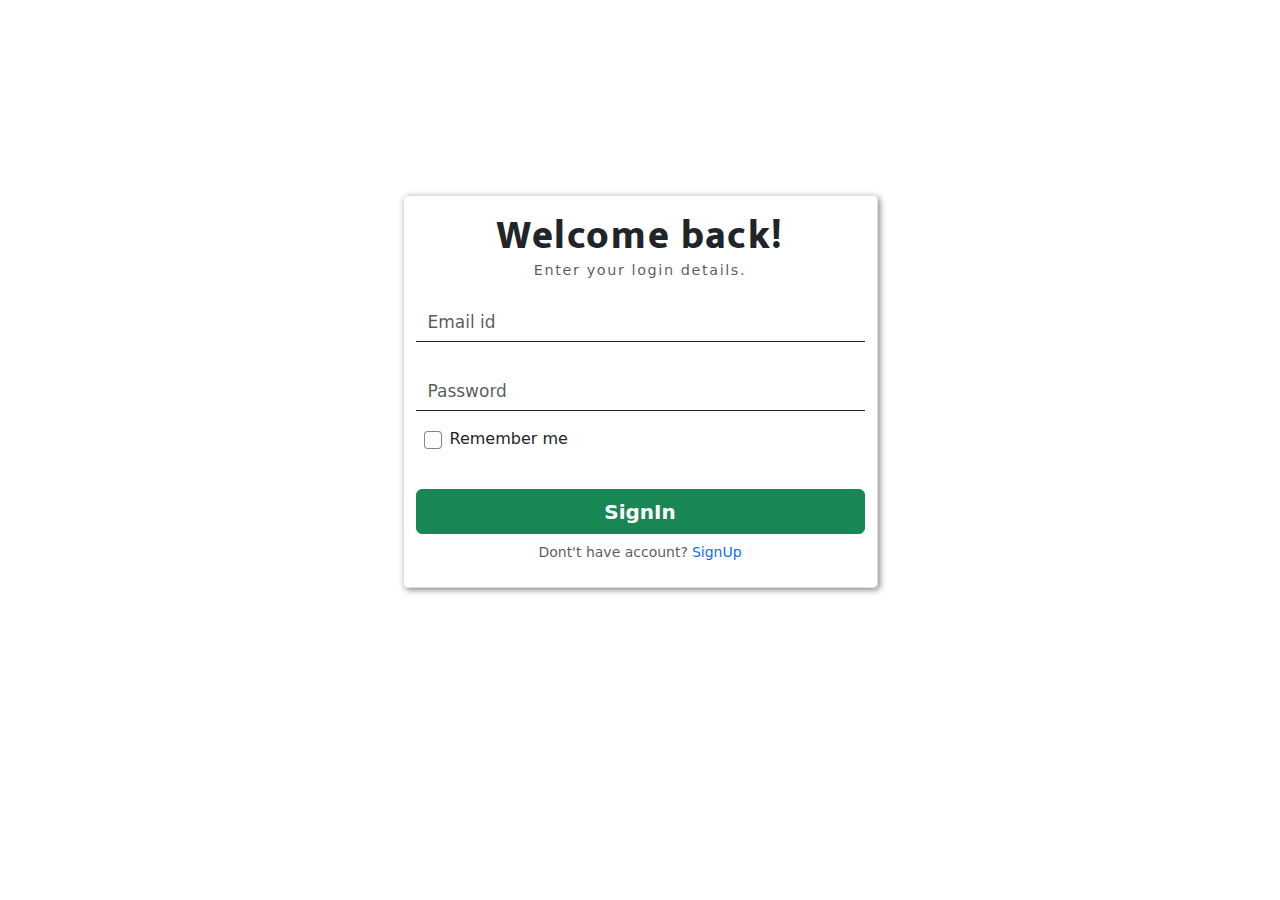
<file: index.html>
<!DOCTYPE html>
<html lang="en">
<head>
    <meta charset="UTF-8">
    <meta name="viewport" content="width=device-width, initial-scale=1.0">
    <title>Document</title>
    <link rel="preconnect" href="https://fonts.googleapis.com">
    <link rel="preconnect" href="https://fonts.gstatic.com" crossorigin>
    <link href="https://fonts.googleapis.com/css2?family=Archivo+Black&family=Exo:ital,wght@0,100..900;1,100..900&family=Mukta:wght@200;300;400;500;600;700;800&family=Playwrite+CU:wght@100..400&family=Rubik+Mono+One&family=Sixtyfour+Convergence&family=Titillium+Web:ital,wght@0,200;0,300;0,400;0,600;0,700;0,900;1,200;1,300;1,400;1,600;1,700&display=swap" rel="stylesheet">

    <link href="https://cdn.jsdelivr.net/npm/bootstrap@5.3.3/dist/css/bootstrap.min.css" rel="stylesheet" >
    <link rel="stylesheet" href="./style.css">
</head>
<body>

    <div class="container">
        <div class="row justify-content-center  ">
            <div class="col-11 col-sm-11 col-md-8 col-lg-6 col-xl-5 col-xxl-4 border">
                <form name="myform" class="form">
                    <fieldset>
                        <div class="text-center">
                            <h2 class="legend mb-0 mt-3 ">Welcome back!</h2>
                            <p class="details mb-3 mt-0 form-text">Enter your login details.</p>
                        </div>
                        
                        <div class="mb-4"> 
                            <input type="email" id="u_name" class="form-control emailbox"  placeholder="Email id" name="ur_email">
    
                            <div class="emailalert text-decoration-none ms-2 " id="emailalert"></div>
                        </div>

                        <div class="mb-3">
                            
                            <input type="password" id="u_pass" class="form-control"  placeholder="Password" name="ur_pass">

                            <div class="passalert text-decoration-none ms-1 mb-2 " id="passalert"></div>
                            
                        </div>

                        <div class="mb-3">
                            <input type="checkbox" class="form-check-input ms-2 mb-4" id="remember"><label class="form-check-label ms-2" for="remember">Remember me</label>
                        </div>

                        <div class="mb-1 buttonclass buttonclass1 ">
                            <button class="btn btn-success login" >SignIn</button>
                        </div>

                        <div class="mb-2 buttonclass form-text mt-2">
                            <p>Dont't have account?<a href="./register/register.html" class="text-decoration-none ms-1">SignUp</a></p>
                        </div>
                    </fieldset>
                </form>
            </div>
        </div>
    </div>
    

    <script src="https://ajax.googleapis.com/ajax/libs/jquery/3.7.1/jquery.min.js"></script>
    <script src="https://cdn.jsdelivr.net/npm/bootstrap@5.3.3/dist/js/bootstrap.bundle.min.js"></script>
    <script src="https://cdn.jsdelivr.net/npm/@popperjs/core@2.11.8/dist/umd/popper.min.js" ></script>
    <script src="./script.js"></script>
</body>
</html>
</file>
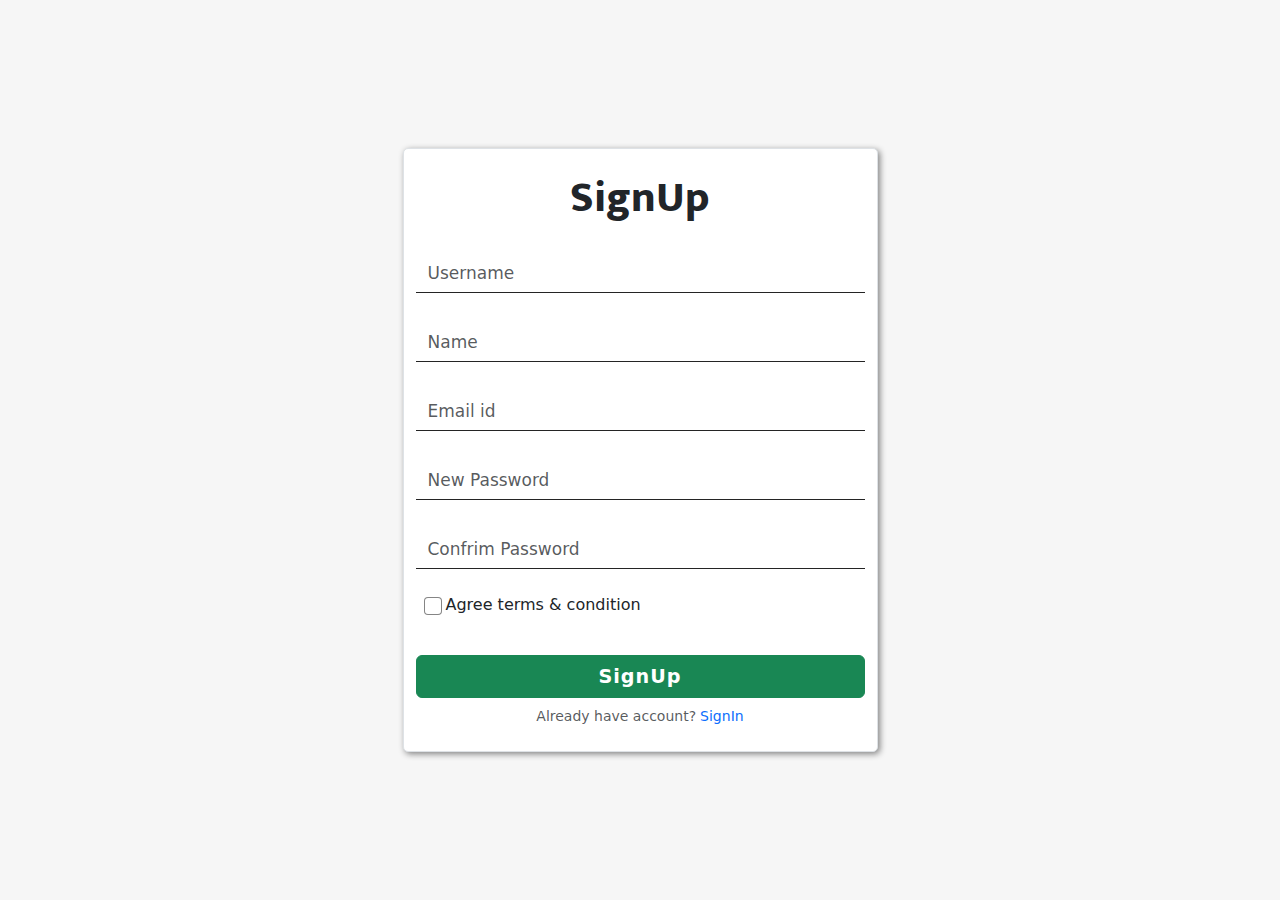
<file: register/register.html>
<!DOCTYPE html>
<html lang="en">
<head>
    <meta charset="UTF-8">
    <meta name="viewport" content="width=device-width, initial-scale=1.0">
    <title>Document</title>
    <link href="https://fonts.googleapis.com/css2?family=Archivo+Black&family=Exo:ital,wght@0,100..900;1,100..900&family=Mukta:wght@200;300;400;500;600;700;800&family=Playwrite+CU:wght@100..400&family=Rubik+Mono+One&family=Sixtyfour+Convergence&family=Titillium+Web:ital,wght@0,200;0,300;0,400;0,600;0,700;0,900;1,200;1,300;1,400;1,600;1,700&display=swap" rel="stylesheet">

    <link href="https://cdn.jsdelivr.net/npm/bootstrap@5.3.3/dist/css/bootstrap.min.css" rel="stylesheet" >
    <link rel="stylesheet" href="./style.css">
</head>
<body>

    <section class="forinvisible">
        <div class="container">

        


            <div class="row justify-content-center  ">
                <div class="col-11 col-sm-11 col-md-8 col-lg-6 col-xl-5 col-xxl-4 border">
                    <form name="myform" class="form" >
                        <fieldset>
                            <div class="text-center mb-4 mt-4">
                                <h2 class="legend mb-3 mt-3 ">SignUp</h2>        
                            </div>
                            
                            <div  class=" mb-4 ">
                                
                                <input type="text" id="u_Username" class="form-control "  placeholder="Username" name="u_Username">
                                <div class="usernamealert text-decoration-none ms-2 " id="Usernamealert"></div>
                            </div>
    
                            <div  class="mb-4">
                              
                                <input type="text" id="u_name" class="form-control "  placeholder="Name" name="u_name">
                                <div class="u_name text-decoration-none ms-2 " id="ur_name"></div>
                            </div>
    
                            <div class="mb-4"> 
                                
                                <input type="email" id="u_Email" class="form-control emailbox"  placeholder="Email id" name="ur_email">
        
                                <div class="emailalert text-decoration-none ms-2 " id="emailalert"></div>
                            </div>
    
                            <div class="mb-4"> 
                               
                                <input type="password" id="u_password" class="form-control"  placeholder="New Password" name="ur_pass">
        
                                <div class="passalert text-decoration-none ms-2 " id="passalert"></div>
                            </div>
    
                            
    
                            <div class="mb-4"> 
                                
                                <input type="password" id="u_conpassword" class="form-control"  placeholder="Confrim Password" name="u_conpassword">
        
                                <div class="confpassalert text-decoration-none ms-2 " id="confpassalert"></div>
                            </div>
    
                            <div class="mb-3 check">
                                <input type="checkbox" class="form-check-input  ms-2 mb-4" id="remember" required><label class="form-check-label ms-1" for="remember">Agree terms & condition</label>
                            </div>
                            
    
                            <div class="mb-1 buttonclass buttonclass1 ">
                                <button class="btn btn-success login " ><a href="./registration success/regsucess.html" class="login">SignUp</a></button>
                            </div>
    
                            <div class="mb-2 buttonclass form-text mt-2">
                                <p>Already have account?<a href="../index.html" class="text-decoration-none ms-1">SignIn</a></p>
                            </div>
    
                        </fieldset>
                    </form>
                </div>
            </div>
        </div>
    </section>

    


    <script src="https://ajax.googleapis.com/ajax/libs/jquery/3.7.1/jquery.min.js"></script>
    <script src="https://cdn.jsdelivr.net/npm/bootstrap@5.3.3/dist/js/bootstrap.bundle.min.js"></script>
    <script src="https://cdn.jsdelivr.net/npm/@popperjs/core@2.11.8/dist/umd/popper.min.js" ></script>
    <script  src="./script.js"></script>
</body>
</html>
</file>
<file: style.css>
.row{
    align-items: center;
    height: 87vh;
    
}
.border{
    
    border-radius: 5px;
    box-shadow: 2px 2px 6px  hsla(0, 0%, 0%, 0.475);
}
.buttonclass1{
    display: flex;
    justify-content: center;
    height: 45px;

}
.buttonclass{
    display: flex;
    justify-content: center;
}
.legend{
    font-family: "Mukta", sans-serif;
    font-weight:900;
    font-style: normal;   
    letter-spacing: 0.1rem; 
    font-size: 2.5rem;
    margin-bottom: -30px;
}
.forgot-pass{
    font-size: 15px;
    display: block;
}
.forgot-pass:active{
    color: rgb(213, 8, 8);
}
.emailalert{
    font-size: 15px;
    display: block;
    color: rgb(213, 8, 8);
}
.passalert{
    font-size: 15px;
    display: block;
    color: rgb(213, 8, 8);
}
.login{
    width: 100%;
    font-size: 1rem;
    font-weight: bold;
}
.details{
    
    font-size: 0.9rem;
    letter-spacing: 0.1rem;
}

.btn-success{
    font-size: 20px;
}
.form-check-input{
    width:18px;
    height: 18px;
    border: 1px solid hsla(0, 0%, 0%, 0.479);
}
.form-control{
    background-color: rgba(204, 203, 203, 0);
    height:45px;
    font-size: 17px;
    border: none;
    border-bottom: 1px solid hsla(0, 0%, 1%, 0.87);
    border-radius: 0px;
    padding-bottom: 0px;
    box-shadow: 0 0 0 0rem rgba(13, 110, 253, .25);
}
.form-control:focus{
    border-bottom: 1px solid black;
    outline:none;
    box-shadow: none;
}
.form-control.is-invalid:focus, .was-validated .form-control:invalid:focus {
    border-color: var(--bs-form-invalid-border-color);
    box-shadow: 0 0 0 0rem rgba(var(--bs-danger-rgb), .25);
    
}
</file>
<file: register/style.css>
.legend{
    font-family: "Mukta", sans-serif;
    font-weight:900;
    font-style: normal;   
    letter-spacing: 0.0rem; 
    font-size: 2.7rem;
    margin-bottom: -30px;
}
.details{
    
    font-size: 0.8rem;
    letter-spacing: 0.1rem;
}
.login{
    width:100%;
    height: 43px;
    font-size: 1.2rem;
    letter-spacing: 1px;
    font-weight: bold;
    display: flex;
    align-items: center;
    justify-content: center;
    color: white;
    text-decoration: none;
}
.buttonclass{
    display: flex;
    justify-content: center;

}
.row{  
    align-items: center;
    height: 100vh;
    
}
.border{
    
    border-radius: 5px;
    box-shadow: 2px 2px 6px  hsla(0, 0%, 0%, 0.475);
}
.form-control{
    background-color: rgba(204, 203, 203, 0);
    height:45px;
    font-size: 17px;
    border: none;
    border-bottom: 1px solid hsla(0, 0%, 1%, 0.87);
    border-radius: 0px;
    padding-bottom: 0px;
    box-shadow: 0 0 0 0rem rgba(13, 110, 253, .25);
}
.form-control:focus{
    border-bottom: 1px solid black;
    outline:none;
    box-shadow: none;
}
.form-check-input{
    width:18px;
    height: 18px;
    border: 1px solid hsla(0, 0%, 0%, 0.479);
    
}

.form-control.is-invalid:focus, .was-validated .form-control:invalid:focus {
    border-color: var(--bs-form-invalid-border-color);
    box-shadow: 0 0 0 0rem rgba(var(--bs-danger-rgb), .25);
    
}

.form-label{
    font-size: 15px;
    letter-spacing: -1px;
}
.usernamealert, .u_name, .emailalert, .passalert, .confpassalert{
    font-size: 15px;
    display: block;
    color: rgb(213, 8, 8);
    
}
.container{
    position: relative;
}
.row1{
    position: absolute;
}
.forinvisible{
    width: 100%;
    height: 100vh;
    background-color: rgba(0, 0, 0, 0.034);
    z-index: 1111111;
}
.border{
    background-color: rgb(255, 255, 255);
}
</file>
